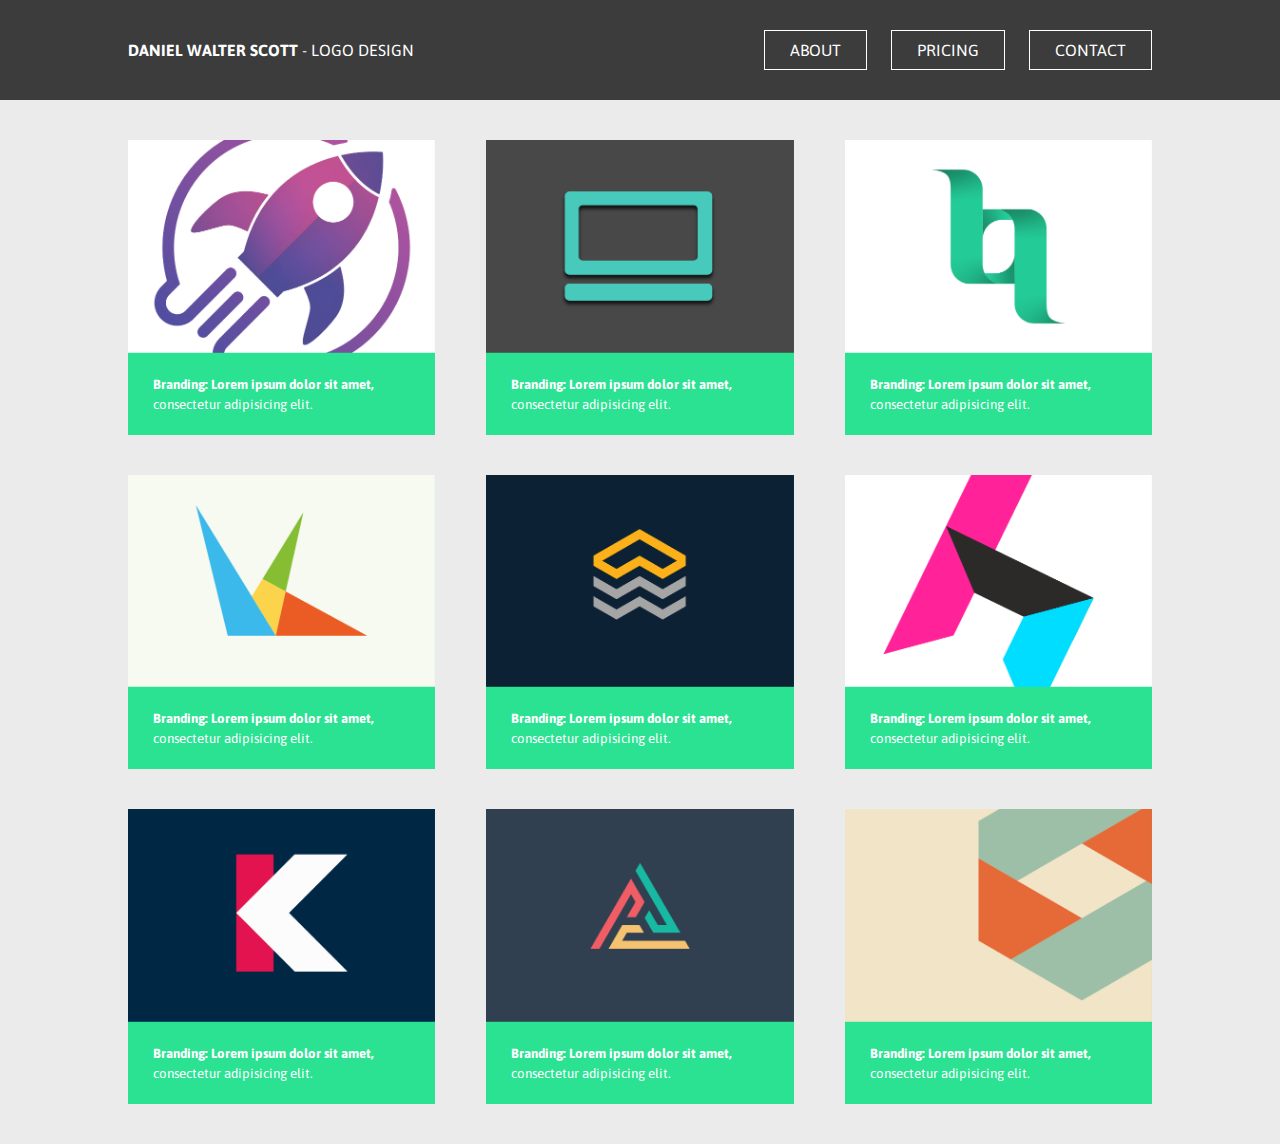
<file: index.html>
<!DOCTYPE html>
<html lang="en">
<head>
    <meta charset="UTF-8">
    <meta name="viewport" content="width=device-width, initial-scale=1.0">
    <meta http-equiv="X-UA-Compatible" content="ie=edge">
    <title>Daniel Scott Branding and Logo Design</title>
    <link href="https://fonts.googleapis.com/css2?family=Asap:wght@400;700&display=swap" rel="stylesheet">
    <link rel="stylesheet" href="css-reset.css">
    <link rel="stylesheet" href="style.css">
</head>
<body>

    <div class="header-container">
        <header>
            <div class="logo">
                <span class="highlight">DANIEL WALTER SCOTT</span> - LOGO DESIGN
            </div>
            <nav>
                <a href="#" class="mybutton">ABOUT</a>
                <a href="#" class="mybutton">PRICING</a>
                <a href="#" class="mybutton">CONTACT</a>
            </nav>
            <div class="mob-wrapper">
                <img src="images/icon-burger-menu.svg" alt="Mobile Menu Icon" style="width: 20px;" class="burgermenu">

                <div class="mob-nav">
                    <a href="#" class="navbutton">ABOUT</a>
                    <a href="#" class="navbutton">PRICING</a>
                    <a href="#" class="navbutton">CONTACT</a>
                </div>
            </div>
        </header>
    </div>

    <div class="container">
        <div class="col">
            <img src="images/image1@2x.png" alt="">
            <p>Branding: Lorem ipsum dolor sit amet, consectetur adipisicing elit.</p>
        </div>
        <div class="col">
            <img src="images/image2@2x.png" alt="">
            <p>Branding: Lorem ipsum dolor sit amet, consectetur adipisicing elit.</p>
        </div>
        <div class="col">
            <img src="images/image3@2x.png" alt="">
            <p>Branding: Lorem ipsum dolor sit amet, consectetur adipisicing elit.</p>
        </div>
        <div class="col">
            <img src="images/image4@2x.png" alt="">
            <p>Branding: Lorem ipsum dolor sit amet, consectetur adipisicing elit.</p>
        </div>
        <div class="col hide-mobile">
            <img src="images/image5@2x.png" alt="">
            <p>Branding: Lorem ipsum dolor sit amet, consectetur adipisicing elit.</p>
        </div>
        <div class="col hide-mobile">
            <img src="images/image6@2x.png" alt="">
            <p>Branding: Lorem ipsum dolor sit amet, consectetur adipisicing elit.</p>
        </div>
        <div class="col hide-mobile">
            <img src="images/image7@2x.png" alt="">
            <p>Branding: Lorem ipsum dolor sit amet, consectetur adipisicing elit.</p>
        </div>
        <div class="col hide-mobile">
            <img src="images/image8@2x.png" alt="">
            <p>Branding: Lorem ipsum dolor sit amet, consectetur adipisicing elit.</p>
        </div>
        <div class="col hide-mobile">
            <img src="images/image9@2x.png" alt="">
            <p>Branding: Lorem ipsum dolor sit amet, consectetur adipisicing elit.</p>
        </div>
        <div class="col hide-desktop-only">
            <img src="images/image10@2x.png" alt="">
            <p>Branding: Lorem ipsum dolor sit amet, consectetur adipisicing elit.</p>
        </div>
    </div>

    <script src="https://code.jquery.com/jquery-3.5.1.js" integrity="sha256-QWo7LDvxbWT2tbbQ97B53yJnYU3WhH/C8ycbRAkjPDc=" crossorigin="anonymous"></script>
    <script src="script.js"></script>

</body>
</html>
</file>
<file: style.css>
/* Global View */
body {
    font-family: 'Asap', sans-serif;
    color: white;
    background-color: #EBEBEB;
}

a {
    color: white;
    text-decoration: none;
}

.container {
    min-height: 500px;
    max-width: 1024px;
    margin: 0 auto;
    display: flex;
    flex-wrap: wrap;
    justify-content: space-between;
    padding-top: 140px;
}

.header-container {
    background-color: rgb(60, 60, 60);
    min-height: 100px;
    position: fixed;
    width: 100%;
}

header {
    max-width: 1024px;
    min-height: 100px;
    margin: 0 auto;
    display: flex;
    justify-content: space-between;
    align-items: center;
}

.col {
    width: 30%;
    margin-bottom: 40px;
    background-color: rgb(43, 226, 147);
}

.col p {
    font-size: 0.825rem;
    padding: 20px 25px;
    line-height: 1.25rem;
}

.hide-desktop-only {
    display: none;
}

.col img {
    width: 100%;
    height: auto;
}

.col p::first-line {
    font-weight: 700;
}

.mybutton {
    padding: 10px 25px;
    border-style: solid;
    border-width: 1px;
    margin-left: 20px;
}


.highlight {
    font-weight: 700;
}

.mob-wrapper {
    display: none;
}


/* Tablet View */
@media (max-width: 768px) {
    .col {
        width: 45%;
    }

    .hide-desktop-only {
        display: block;
    }

    .header-container {
        position: relative;
    }

    .container {
        padding-top: 40px;
    }

    nav {
        display: none;
    }

    nav a {
        display: block;
    }

    .logo {
        padding: 40px 0;
    }

    .mybutton {
        margin-left: 0;
    }

    .mob-wrapper {
        display: block;
        padding-right: 30px;
    }

    .mob-nav {
        display: none;
        position: absolute;
        padding-top: 10px;
    }

    .navbutton {
        display: block;
        background-color: coral;
        padding: 15px 30px;
        margin-left: -70px;
        text-align: center;
    }
}


/* Mobile View */
@media (max-width: 400px) {
    .col {
        width: 100%;
    }

    .hide-mobile {
        display: none;
    }
}
</file>
